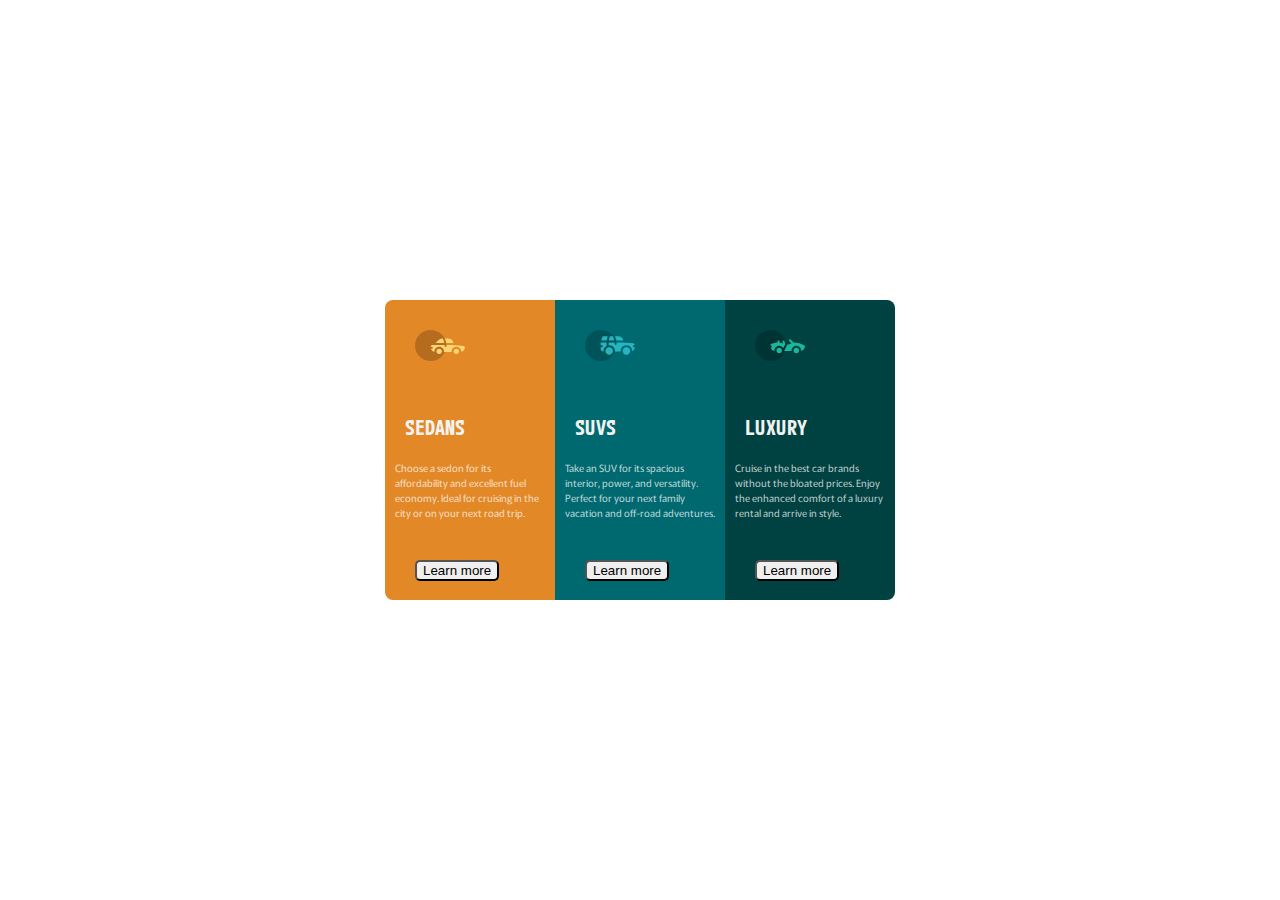
<file: Bonus Challenge/Index.html>
<!DOCTYPE html>
<html lang="en">
<head>
    <link rel="stylesheet" href="style.css">
    <meta charset="UTF-8">
    <meta http-equiv="X-UA-Compatible" content="IE=edge">
    <meta name="viewport" content="width=device-width, initial-scale=1.0">
    <title>Document</title>
</head>
<body>
   <section>
       <div id="first">
        <img src="icon-sedans.svg" alt="sedans icon"/>
        <h2>SEDANS</h2>
        <p>Choose a sedon for its affordability and excellent fuel economy. Ideal for cruising in the city or on your next road trip.</p>
        <button>Learn more</button>
       </div>

       <div id="second">
        <img src="icon-suvs.svg" alt="suvs icon">
        <h2>SUVS</h2>
        <p>Take an SUV for its spacious interior, power, and versatility. Perfect for your next family vacation and off-road adventures.</p>
        <button>Learn more</button>
        </div>
        
       <div id="third">
        <img src="icon-luxury.svg" alt="luxury icon">
        <h2>LUXURY</h2>
        <p>Cruise in the best car brands without the bloated prices. Enjoy the enhanced comfort of a luxury rental and arrive in style.</p>
        <div class="button">
            <button>Learn more</button>
        </div>
        
       </div>
   </section>
</body>
</html>
</file>
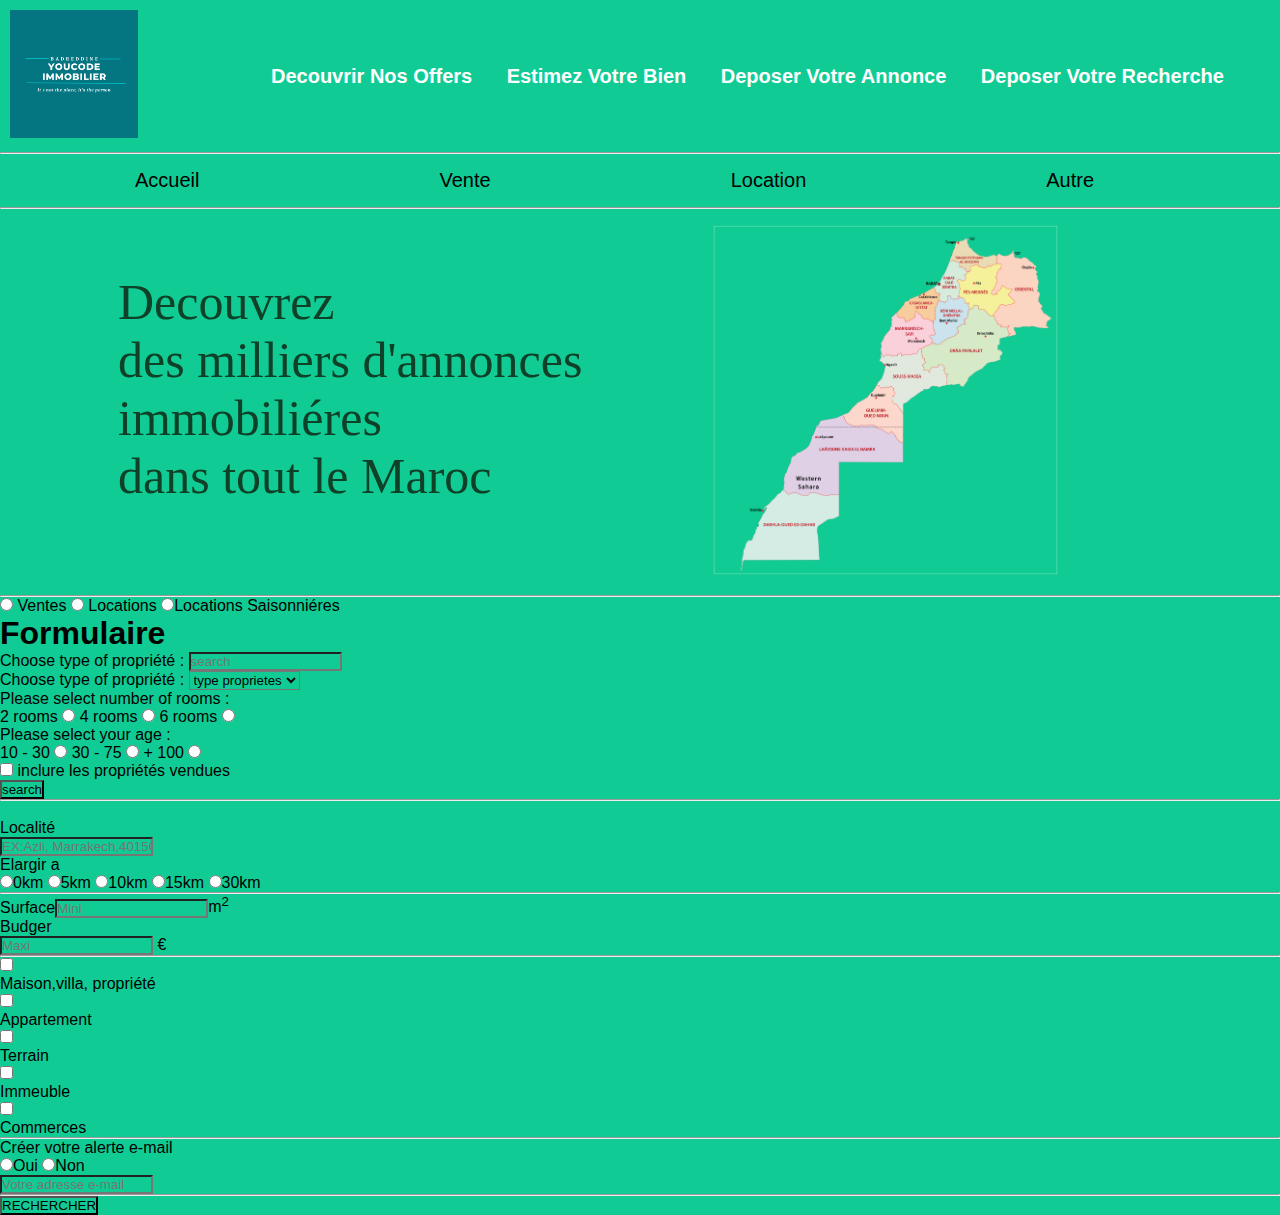
<file: Brief3/INDEX.html>
<!DOCTYPE html>
<html lang="en">
<head>
    <meta charset="UTF-8">
    <meta http-equiv="X-UA-Compatible" content="IE=edge">
    <meta name="viewport" content="width=device-width, initial-scale=1.0">
    <title>Youcode Imobilier</title>
    <link rel="stylesheet" href="style.css">
</head>
<body>
    <header>
        <nav>                                                            <!--Logo-->
          <div class="logo">
            <img class="YC" src="YouCode Immobilier.png" />
          </div>
                                                                  <!--First menu-->
          <div class="menu1">
            <ul>
  
              <li><a href="">Decouvrir Nos Offers</a> </li> 
              <li><a href="">Estimez Votre Bien</a> </li> 
              <li><a href="">Deposer Votre Annonce</a> </li> 
              <li><a href="">Deposer Votre Recherche</a> </li> 
  
            </ul>
          </div>
        </nav>
      </header> 
      <hr> 

      <div >
        <ul class="breadcrumb">

          <li><a href="">Accueil </a> </li> 
          <li><a href="">Vente  </a> </li> 
          <li><a href="">Location </a> </li> 
          <li><a href="">Autre  </a> </li>

        </ul>
      </div>
      <hr>
    <div class="body">
        <div class="text">
            <p class="p1">Decouvrez <br> des milliers d'annonces immobiliéres <br> dans tout le Maroc</p>
          </div>
          <div class="pic">
              <img class="maroc" src="regions-of-morocco.png" alt="">
          </div>
    </div>

    <div id="main">
        <div class="formulaire">
            <hr>
            <form action="INDEX.html">
                <div class="I">
                <input type="radio" value="Ventes"> Ventes
                <input type="radio" value="Locations"> Locations
                <input type="radio" value="Locations Saisonniéres">Locations Saisonniéres
                </div>
                
<!DOCTYPE html>
<html>
<head>
    <meta name="viewport" content="width=device-width, initial-scale=1.0">
    <link rel="stylesheet" href="style.css">
    <title>Document</title>
</head>
<body>
    <section class="body-content">

        <div class="body-content-form">
            <div class="contener">
                <h1>Formulaire</h1>

                <div class="forms">
                    <form>
                        <label for="search" class="searchlabel">Choose type of propriété :</label>
                        <input class="width" type="search" name="search" id="search" placeholder="search">

                        <div class="type-propriete">
                            <label for="type-proprietes">Choose type of propriété :</label>

                            <select name="type-propriete" id="type-proprietes">
                              <option class="disabled-selected-hidden" value="disabled selected hidden" >type proprietes</option>
                              <option class="option" value="souplex">souplex</option>
                              <option class="option" value="duplex">duplex</option>
                              <option class="option" value="triplex">triplex</option>
                              <option class="option" value="studio">studio</option>
                            </select>

                        </div>
                        

                        <div class="chok-chanbres">
                            
                            <p>Please select number of rooms :</p>
                              <label for="chanbre2"> 2 rooms</label>
                              <input type="radio" id="chanbre2" name="fav_language" value="2">
                              <label for="chanbre4"> 4 rooms</label>
                              <input type="radio" id="chanbre4" name="fav_language" value="4">
                              <label for="chanbre6"> 6 rooms</label>
                              <input type="radio" id="chanbre6" name="fav_language" value="6">

                        </div>


                        <div class="chok-prex">
                            
                            <p>Please select your age :</p>
                              <label for="prix2"> 10 - 30</label>
                              <input type="radio" id="prix2" name="fav_prix" value="2">
                              <label for="prix4"> 30 - 75</label>
                              <input type="radio" id="prix4" name="fav_prix" value="4">
                              <label for="prix6">+ 100</label>
                              <input type="radio" id="prix6" name="fav_prix" value="6">

                        </div>

                        <div class="input-cheks">
                            <input type="checkbox" name="checkbox" id="checkbox">
                            <label for="checkbox">inclure les propriétés vendues</label>
                        </div>
                        
                        <button class="search" >search</button>
                    </form>
                </div>
            </div>
        </div>
    </section>
</body>
</html>


                <hr>
                <br>
                <div class="II">
                    <p class="loc"> Localité</p><input class = "inpLoc" type="text" placeholder="EX:Azli, Marrakech,40150...">
                <br>
                <p>Elargir a </p>
                  <div class="radio">
                    <input type="radio" value="0km">0km
                    <input type="radio" value="5km">5km
                    <input type="radio" value="10km">10km
                    <input type="radio" value="50km">15km
                    <input type="radio" value="30km">30km
                   </div>     

                 </div>
                <hr>
                <div class="IV">
                   <label for="">Surface</label><input type="text" placeholder="Mini">m<sup class="loc space">2</sup>
                    <p >Budger</p><input type="text" placeholder="Maxi"> €
                </div>
                

                <hr>
                <div class="Product" >
                    <div>
                        <input type="Checkbox" value="Maison"><p class="log">Maison,villa, propriété</p> 
                        <input class="def" type="Checkbox" value="Appartement"><p class="log">Appartement</p>
                    </div>

                    <div>
                        <input type="Checkbox" value="Terrain"><p class="log">Terrain</p>
                        <input class="def" type="Checkbox" value="Immeuble"><p class="log">Immeuble</p>
                    </div>
                    
                    <div>
                        <input type="Checkbox" value="Commerces"><p class="log">Commerces</p>
                    </div>
                    
                </div>
                
                <hr>
                <div class="V">
                    <p>Créer votre alerte e-mail</p> <input type="radio" value="Oui">Oui <input type="radio" value="non">Non
                    <br>
                    <input class = "inpLoc" type="text" placeholder="Votre adresse e-mail">
                </div>
                <hr>
                <button type="button">RECHERCHER</button>
            </form>

        </div>
        <div id="slideshow">
            <div class="slide-wrapper">
              <div class="slide"></div>
              <div class="slide"></div>
              <div class="slide"></div>
              <div class="slide"></div>
              <div class="slide"></div>
            </div>
        </div>
        
    </div>
      
</body>
</html>
</file>
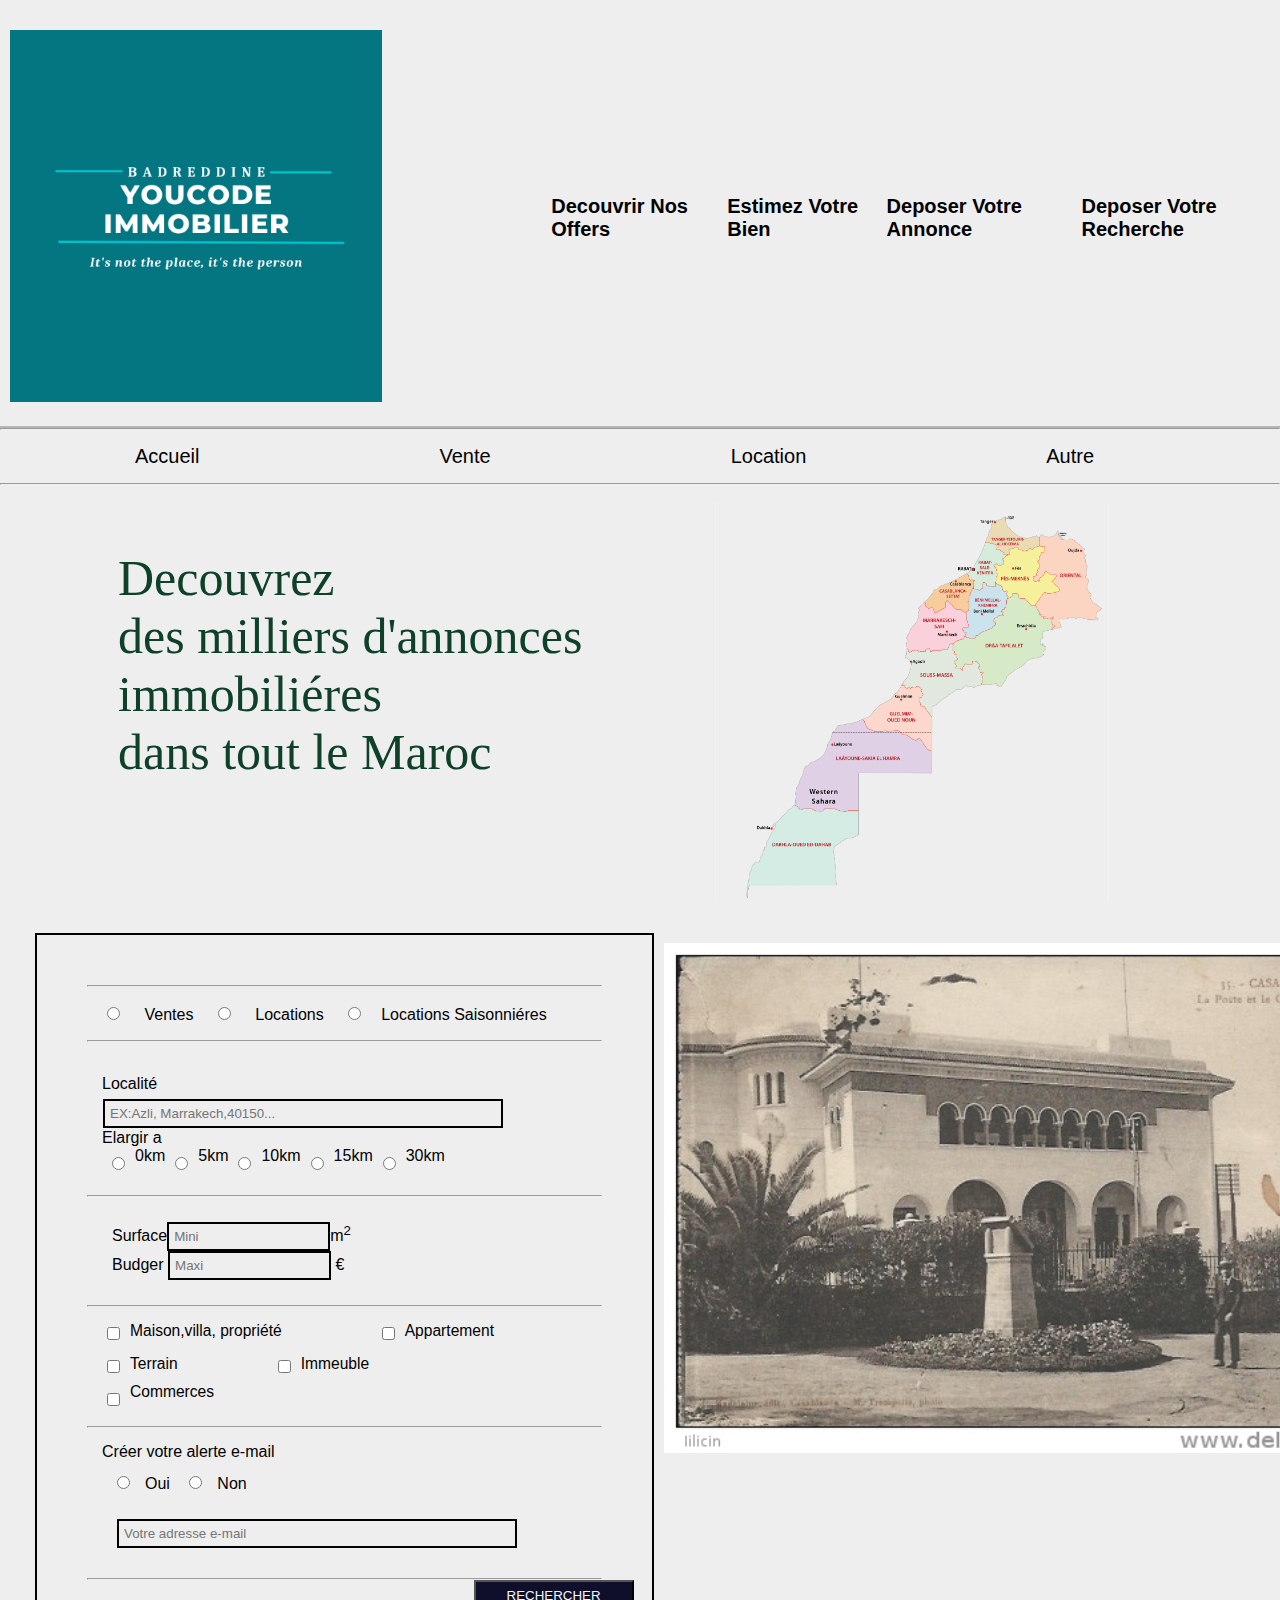
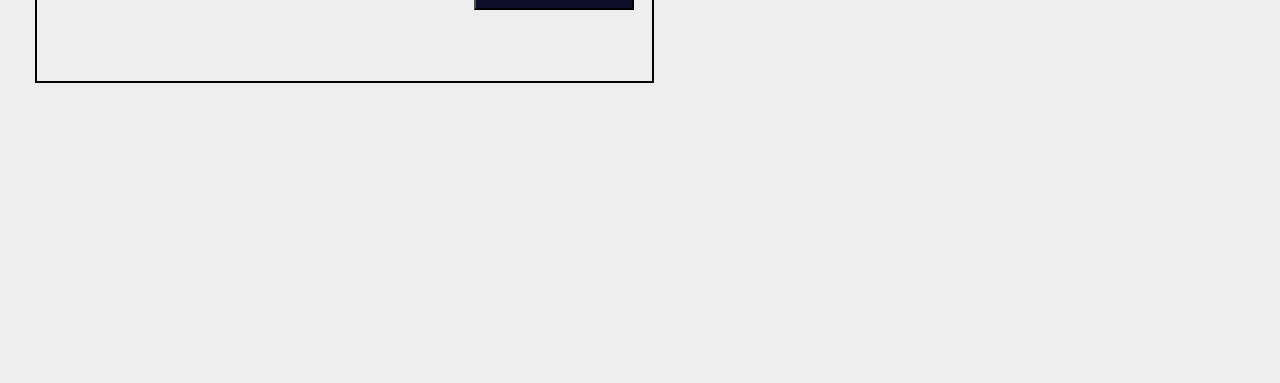
<file: Formulaire respo/INDEX.html>
<!DOCTYPE html>
<html lang="en">
<head>
    <meta charset="UTF-8">
    <meta http-equiv="X-UA-Compatible" content="IE=edge">
    <meta name="viewport" content="width=device-width, initial-scale=1.0">
    <title>Youcode Imobilier</title>
    <link rel="stylesheet" href="style.css">
</head>
<body>
    <header>
        <nav>                                                            <!--Logo-->
          <div class="logo">
            <img class="YC" src="YouCode Immobilier.png" />
          </div>
                                                                  <!--First menu-->
          <div class="menu1">
            <ul>
  
              <li><a href="">Decouvrir Nos Offers</a> </li> 
              <li><a href="">Estimez Votre Bien</a> </li> 
              <li><a href="">Deposer Votre Annonce</a> </li> 
              <li><a href="">Deposer Votre Recherche</a> </li> 
  
            </ul>
          </div>
        </nav>
      </header> 
      <hr> 

      <div >
        <ul class="breadcrumb">

          <li><a href="">Accueil </a> </li> 
          <li><a href="">Vente  </a> </li> 
          <li><a href="">Location </a> </li> 
          <li><a href="">Autre  </a> </li>

        </ul>
      </div>
      <hr>
    <div class="body">
        <div class="text">
            <p class="p1">Decouvrez <br> des milliers d'annonces immobiliéres <br> dans tout le Maroc</p>
          </div>
          <div class="pic">
              <img class="maroc" src="regions-of-morocco.png" alt="">
          </div>
    </div>

    <div id="main">
        <div class="formulaire">
            <hr>
            <form action="INDEX.html">
                <div class="I">
                <input type="radio" value="Ventes"> Ventes
                <input type="radio" value="Locations"> Locations
                <input type="radio" value="Locations Saisonniéres">Locations Saisonniéres
                </div>
                
                <hr>
                <br>
                <div class="II">
                    <p class="loc"> Localité</p><input class = "inpLoc" type="text" placeholder="EX:Azli, Marrakech,40150...">
                <br>
                <p>Elargir a </p>
                  <div class="radio">
                    <input type="radio" value="0km">0km
                    <input type="radio" value="5km">5km
                    <input type="radio" value="10km">10km
                    <input type="radio" value="50km">15km
                    <input type="radio" value="30km">30km
                   </div>     

                 </div>
                <hr>
                <div class="IV">
                   <label for="">Surface</label><input type="text" placeholder="Mini">m<sup class="loc space">2</sup>
                   <br>
                    <label for="">Budger</label> <input type="text" placeholder="Maxi"> €
                </div>
                

                <hr>
                <div class="Product" >
                    <div class="maison">
                        <input type="Checkbox" value="Maison"><label class="log">Maison,villa, propriété</label> 
                        <input class="def" type="Checkbox" value="Appartement"><label class="log">Appartement</label>
                    </div>

                    <div>
                        <input type="Checkbox" value="Terrain"><label class="log">Terrain</label>
                        <input class="def" type="Checkbox" value="Immeuble"><label class="log">Immeuble</label>
                    </div>
                    
                    <div>
                        <input type="Checkbox" value="Commerces"><p class="log">Commerces</p>
                    </div>
                    
                </div>
                
                <hr>
                <div class="V">
                    <p>Créer votre alerte e-mail</p> <input type="radio" value="Oui">Oui <input type="radio" value="non">Non
                    <br>
                    <input class = "inpLoc" type="text" placeholder="Votre adresse e-mail">
                </div>
                <hr>
                <button type="button">RECHERCHER</button>
            </form>

        </div>
        <div id="slideshow">
            <div class="slide-wrapper">
              <div class="slide"></div>
              <div class="slide"></div>
              <div class="slide"></div>
              <div class="slide"></div>
              <div class="slide"></div>
            </div>
        </div>
        
    </div>
      
</body>
</html>
</file>
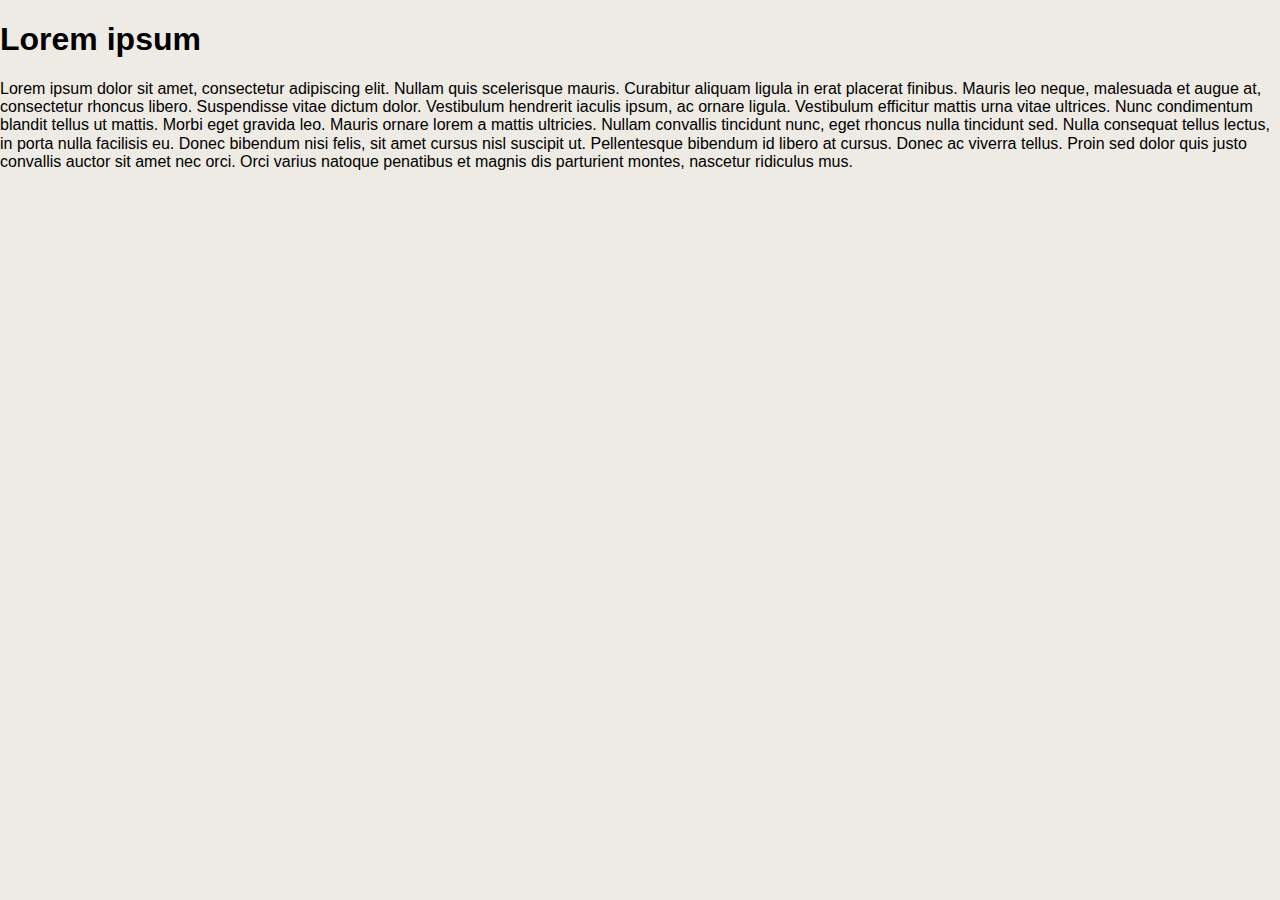
<file: Atelier1.html>
<!DOCTYPE html>
<html >
<head>
    
    <link rel="stylesheet" href="style.css">
    <title>jeux en demande</title>
    <meta name="description" content="Acheter de jeux de notre grande sélection. Jouer à la demande."> 
    <meta charset="UTF-8">
    <meta name="viewport" content="width=device-width, initial-scale=1">
</head>
<body>
    <h1>Lorem ipsum </h1>
    <p >Lorem ipsum dolor sit amet, consectetur adipiscing elit. Nullam quis scelerisque mauris. Curabitur aliquam ligula in erat placerat finibus. Mauris leo neque, malesuada et augue at, consectetur rhoncus libero. Suspendisse vitae dictum dolor. Vestibulum hendrerit iaculis ipsum, ac ornare ligula. Vestibulum efficitur mattis urna vitae ultrices. Nunc condimentum blandit tellus ut mattis. Morbi eget gravida leo. Mauris ornare lorem a mattis ultricies. Nullam convallis tincidunt nunc, eget rhoncus nulla tincidunt sed. Nulla consequat tellus lectus, in porta nulla facilisis eu. Donec bibendum nisi felis, sit amet cursus nisl suscipit ut. Pellentesque bibendum id libero at cursus. Donec ac viverra tellus. Proin sed dolor quis justo convallis auctor sit amet nec orci. Orci varius natoque penatibus et magnis dis parturient montes, nascetur ridiculus mus.</p>
</body>
</html>
</file>
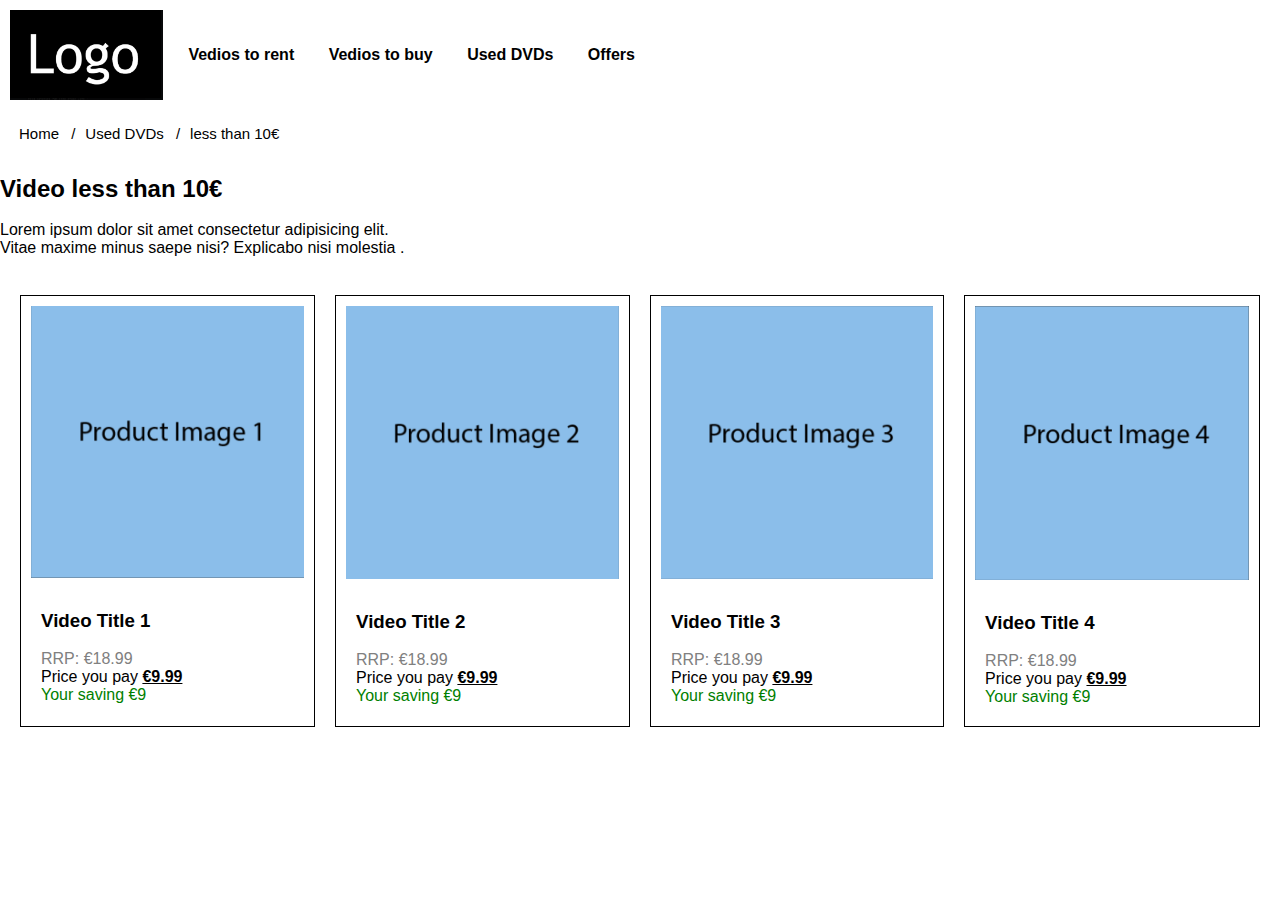
<file: Brief2/Logo.html>
<!DOCTYPE html>
<html lang="fr">
  <head>
    <meta charset="UTF-8" />
    <meta http-equiv="X-UA-Compatible" content="IE=edge" />
    <meta name="viewport" content="width=device-width, initial-scale=1.0" />
    <title>Magasin de Vidéo</title>
    <link rel="stylesheet" href="style.css" />
  </head>
  <body>
    <header>
      <nav>                                                            <!--Logo-->
        <div class="logo">
          <img src="logo.png" />
        </div>
                                                                <!--First menu-->
        <div class="menu1">
          <ul>

            <li><a href="">Vedios to rent</a> </li> 
            <li><a href="">Vedios to buy</a> </li> 
            <li><a href="">Used DVDs</a> </li> 
            <li><a href="">Offers</a> </li> 

          </ul>
        </div>
      </nav>
    </header>    
                                                          <!--Secend Menu-->
    
      <div >
        <ul class="breadcrumb">

          <li><a href="">Home </a> </li> 
          <li><a href="">Used DVDs  </a> </li> 
          <li><a href="">less than 10€ </a> </li> 

        </ul>
      </div>

      <div class="paragraph">
        <br>
        <h2 class="title">Video less than 10€</h2>
        <br>
        <p>
          Lorem ipsum dolor sit amet consectetur adipisicing elit. <br>Vitae maxime minus saepe nisi? Explicabo nisi molestia .
        </p>
        <br>
      </div>

      <section id="A">

        <article class="Figures">

          <div >
            <img class="PI1" src="Capture.PNG" alt="Product image 1">
          </div>
            <br>
          <div class="Details">
            <h3 class="VideoTitle">Video Title 1</h3>
            <br>
            <p class="RRP">RRP: €18.99</p>
            
            <p class="Price">Price you pay <b><u>€9.99</u></b></p>
            
            <p class="Saving">Your saving €9</p>
          </div>
            

        </article>

        <article class="Figures">
          <div >
            <img class="PI1" src="Capture2.PNG" alt="Product image 1">
          </div>
          <br>
          <div class="Details">
          <h3 class="VideoTitle">Video Title 2</h3>
          <br>
          <p class="RRP">RRP: €18.99</p>
         
          <p class="Price">Price you pay <b><u>€9.99</u></b></p>
          
          <p class="Saving">Your saving €9</p>
          
          </div>
          
        </article>

        <article class="Figures">
          <div >
            <img class="PI1" src="Capture3.PNG" alt="Product image 1">
          </div>
          <br>
          <div class="Details">
            <h3 class="VideoTitle">Video Title 3</h3>
          <br>
            <p class="RRP">RRP: €18.99</p>
          
            <p class="Price">Price you pay <b><u>€9.99</u></b></p>
          
            <p class="Saving">Your saving €9</p>
          
          </div>
            
        
        </article>
          
        <article class="Figures">
          <div >
            <img class="PI1" src="Capture4.PNG" alt="Product image 1">
          </div>
          <br>
          <div class="Details">
            <h3 class="VideoTitle">Video Title 4</h3>
          <br>
            <p class="RRP">RRP: €18.99</p>
          
            <p class="Price">Price you pay <b><u>€9.99</u></b></p>
          
            <p class="Saving">Your saving €9</p>
          
          </div>
          

        </article>
      </section>
      
  </body>
</html>
</file>
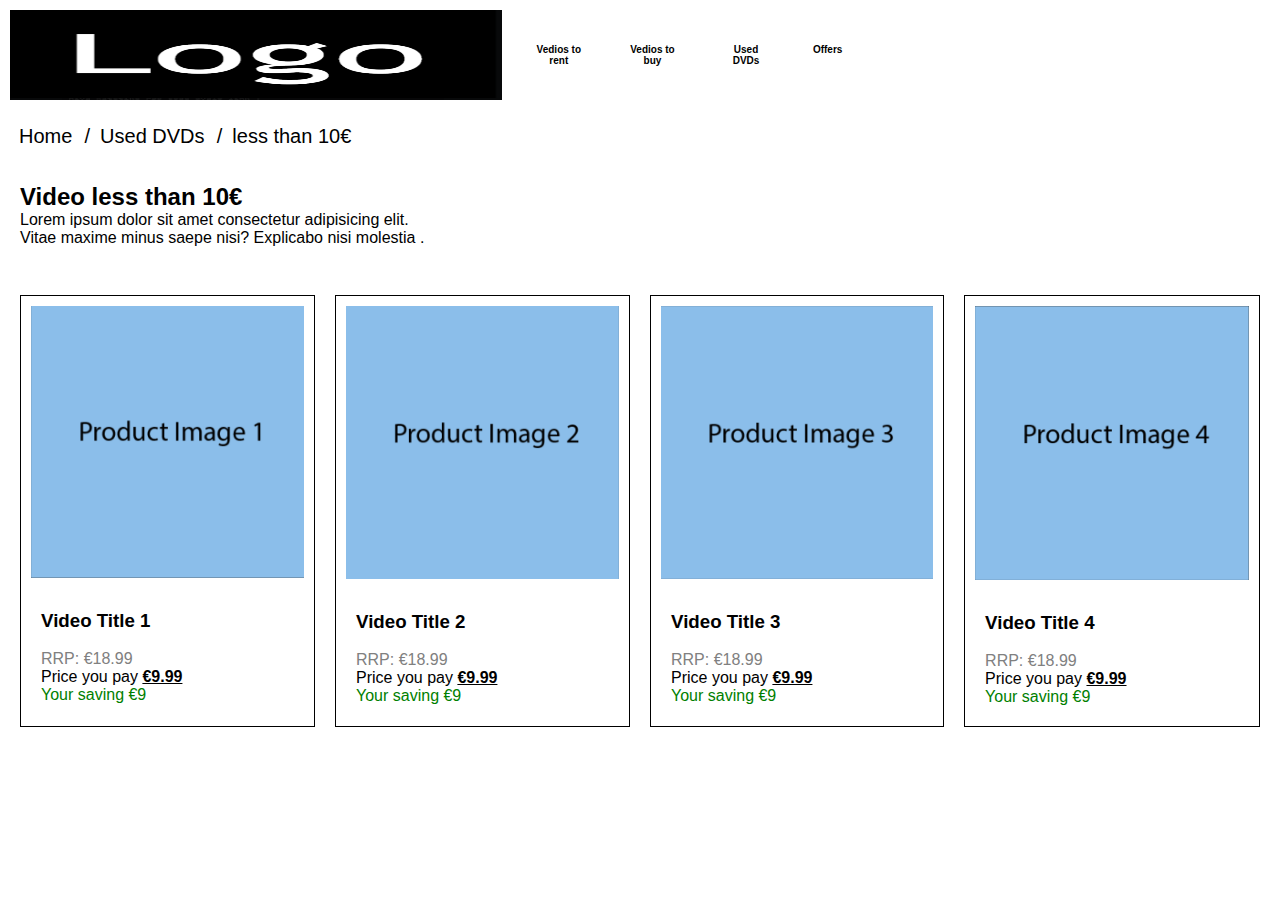
<file: responsive/Logo.html>
<!DOCTYPE html>
<html lang="fr">
  <head>
    <meta charset="UTF-8" />
    <meta http-equiv="X-UA-Compatible" content="IE=edge" />
    <meta name="viewport" content="width=device-width, initial-scale=1.0" />
    <title>Magasin de Vidéo</title>
    <link rel="stylesheet" href="stylee.css">
    
  </head>
  <body>
    <header>
      <nav>                                                            <!--Logo-->
          <img class="logo" src="logo.png" />

                                                                <!--First menu-->
          <ul class="menu1">

            <li><a href="">Vedios to rent</a> </li> 
            <li><a href="">Vedios to buy</a> </li> 
            <li><a href="">Used DVDs</a> </li> 
            <li><a href="">Offers</a> </li> 

          </ul>
        
      </nav>
    </header>    
                                                          <!--Secend Menu-->
    
      <div >
        <ul class="breadcrumb">

          <li><a href="#">Home </a> </li> 
          <li><a href="#">Used DVDs  </a> </li> 
          <li><a href="http://127.0.0.1:5500/Logo.html">less than 10€ </a> </li> 

        </ul>
      </div>

      <div class="paragraph">
        
        <h2 class="title">Video less than 10€</h2>
        
        <p>
          Lorem ipsum dolor sit amet consectetur adipisicing elit. <br>Vitae maxime minus saepe nisi? Explicabo nisi molestia .
        </p>
        <br>
      </div>

      <section id="A">

        <article class="Figures">

          <div >
            <img class="PI1" src="Capture.PNG" alt="Product image 1">
          </div>
            <br>
          <div class="Details">
            <h3 class="VideoTitle">Video Title 1</h3>
            <br>
            <p class="RRP">RRP: €18.99</p>
            
            <p class="Price">Price you pay <b><u>€9.99</u></b></p>
            
            <p class="Saving">Your saving €9</p>
          </div>
            

        </article>

        <article class="Figures">
          <div >
            <img class="PI1" src="Capture2.PNG" alt="Product image 1">
          </div>
          <br>
          <div class="Details">
          <h3 class="VideoTitle">Video Title 2</h3>
          <br>
          <p class="RRP">RRP: €18.99</p>
         
          <p class="Price">Price you pay <b><u>€9.99</u></b></p>
          
          <p class="Saving">Your saving €9</p>
          
          </div>
          
        </article>

        <article class="Figures">
          <div >
            <img class="PI1" src="Capture3.PNG" alt="Product image 1">
          </div>
          <br>
          <div class="Details">
            <h3 class="VideoTitle">Video Title 3</h3>
          <br>
            <p class="RRP">RRP: €18.99</p>
          
            <p class="Price">Price you pay <b><u>€9.99</u></b></p>
          
            <p class="Saving">Your saving €9</p>
          
          </div>
            
        
        </article>
          
        <article class="Figures">
          <div >
            <img class="PI1" src="Capture4.PNG" alt="Product image 1">
          </div>
          <br>
          <div class="Details">
            <h3 class="VideoTitle">Video Title 4</h3>
          <br>
            <p class="RRP">RRP: €18.99</p>
          
            <p class="Price">Price you pay <b><u>€9.99</u></b></p>
          
            <p class="Saving">Your saving €9</p>
          
          </div>
          

        </article>
      </section>
      
  </body>
</html>
</file>
<file: Bonus Challenge/style.css>
@import url('https://fonts.googleapis.com/css2?family=Fira+Sans:wght@100;300&family=M+PLUS+1+Code:wght@300;400&family=Murecho:wght@300&display=swap');

.sedans{
    background-color: orange;
    width: 50%;
}

section{
    display: flex;
    position: absolute;
    top: 50%;
    left: 50%;
    transform: translate(-50%,-50%);
}

#first{
    border-top-left-radius:8px;
    border-bottom-left-radius: 8px;
    width: 170px;
    height: 300px;
    background-color: hsl(31, 77%, 52%);
}
#second{
    width: 170px;
    height: 300px;
    background-color:hsl(184, 100%, 22%) ;
}

#third{
    border-top-right-radius:8px;
    border-bottom-right-radius: 8px;
    width: 170px;
    height: 300px;
    background-color: hsl(179, 100%, 13%);
}

img{
    margin:30px;
    width: 50px;
}
h2{
    color: hsl(0, 0%, 95%);
    margin: 20px;
    font-size: 20px;
    font-family: 'M PLUS 1 Code', sans-serif; ;
}

p{
    margin: 10px;
    color: hsla(0, 0%, 100%, 0.75);
    font-family: 'Murecho', sans-serif;;
    font-size: 10px;
}
button{
    margin-bottom: 10px;
    margin: 30px;
    border-radius: 5px;
    
}
</file>
<file: Brief3/style.css>
@import url('https://fonts.googleapis.com/css2?family=Fira+Sans:wght@100;300&family=M+PLUS+1+Code:wght@300;400&family=Murecho:wght@300&display=swap');

* {
    margin: 0;
    padding: 0;
    box-sizing: border-box;
    font-family:  Helvetica;
    background-color: rgb(16, 204, 148);
}


nav {
    display: flex;
    align-items: center;
}
.YC{
    margin: 10px;
    width: 100%;
}

.menu1 ul li a{
    text-decoration: none;
    color:white;
    
}

.menu1 {
    display: inline-flex;
    margin-left: 10%;
}

.menu1 ul li{
    display: inline-flex;
    margin: 15px;
    font-weight: bolder;
    font-size: 20px;
    
}

.logo{
    width: 10%;
}
.menu1 ul li a:hover{
    text-decoration: underline;
    color :black;
}

ul.breadcrumb {
    list-style: none;
    font-size: 15px;
    padding: 15px;
}

ul.breadcrumb li {
    display: inline-block;
}



ul.breadcrumb li a {
    text-decoration: none;
    color: black;
    margin:120px;
    font-size: 20px;
    
}

ul.breadcrumb li a:hover { 
    text-decoration: underline;
}

.breadcrumb{
    display: flex;
    
}

.text{
    margin:5%;
    width: 40%;
    
}
.p1{
    font-family: 'Corinthia', cursive;
    font-size: 50px;
    color: rgb(15, 65, 41);
}

.pic{
    width: 40%;
    float: right;
    margin: 10px;
}

.maroc{
    width: 70%;
}

.body{
    display: flex;
    justify-content: center;
}
</file>
<file: Formulaire respo/style.css>
@import url('https://fonts.googleapis.com/css2?family=Fira+Sans:wght@100;300&family=M+PLUS+1+Code:wght@300;400&family=Murecho:wght@300&display=swap');

* {
    margin: 0;
    padding: 0;
    box-sizing: border-box;
    font-family:  Helvetica;
    background-color: #eee;
}


nav {
    
    margin-top: 20px;
    padding-bottom: 10px;
    border-bottom: 2px solid #b5b5b5;
}
.YC{
    margin: 10px;
    width:  90%;
}

.menu1 ul li a{
    text-decoration: none;
    color:black;
    
}

.menu1 {
    display: inline-flex;
    
}

.menu1 ul li{
    display: inline-flex;
    margin: 5px;
    font-weight: bolder;
    font-size: 10px;
    
}


.menu1 ul li a:hover{
    text-decoration: underline;
    color :black;
}

ul.breadcrumb {
    list-style: none;
    font-size: 15px;
    padding: 15px;
}

ul.breadcrumb li {
    display: inline-block;
}



ul.breadcrumb li a {
    text-decoration: none;
    color: black;
    margin: 17px;
    font-size: 15;
    
}

ul.breadcrumb li a:hover { 
    text-decoration: underline;
}

.breadcrumb{
    display: flex;
    
}

.pic{
    width: 40%;
    float: right;
    margin: 10px;
}

.maroc{
    width: 100%;
}

.body{
    display: flex;
    justify-content: center;
}

.text{
    margin:5%;
    width: 40%;
    
}
.p1{
    font-family: 'Corinthia', cursive;
    font-size: 20px;
    color: rgb(15, 65, 41);
}

.formulaire{
    margin-left:25px;
    border: solid 2px black;
    height: 500px;
    width: 320px;
    padding: 10px;
}


.I input{
    margin: 8px;
  }

  .II{
    padding: 5px;
}

.radio input{
    margin: 1px;

}

.radio{
    display: flex;
    
}



.space{
    margin-right: 5px;
}
.inpLoc{
    width: 250px;
}

.Product{
    
    font-size: 13px;
    
}

.Product input{
    margin : 5px;
    
}

.Product div  {
  display: inline-flex;
  
}

.Product div input.def {
  margin-left: 100px;
}



.V{
  padding: 15px;
}
.V input{
  margin: 15px;
}

button{
  margin-left: 50%;
  height: 30px;
  width: 160px;
  background-color:rgb(15, 15, 43);
  color: whitesmoke;
}

.email{
  width: 100px;
}

@media only screen and (min-width: 768px){

    @import url('https://fonts.googleapis.com/css2?family=Fira+Sans:wght@100;300&family=M+PLUS+1+Code:wght@300;400&family=Murecho:wght@300&display=swap');

* {
    margin: 0;
    padding: 0;
    box-sizing: border-box;
    font-family:  Helvetica;
    background-color: #eee;
}


nav {
    display: flex;
    align-items: center;
}
.YC{
    margin: 10px;
    width:  90%;
}

.menu1 ul li a{
    text-decoration: none;
    color:black;
    
}

.menu1 {
    display: inline-flex;
    margin-left: 10%;
}

.menu1 ul {
display: flex;
font-size: x-large;


}

.menu1 ul li{
    display: inline-flex;
    margin: 10px;
    font-weight: bolder;
    font-size: 20px;
    
}


.menu1 ul li a:hover{
    text-decoration: underline;
    color :black;
}

ul.breadcrumb {
    list-style: none;
    font-size: 15px;
    padding: 15px;
}

ul.breadcrumb li {
    display: inline-block;
}



ul.breadcrumb li a {
    text-decoration: none;
    color: black;
    margin:120px;
    font-size: 20px;
    
}

ul.breadcrumb li a:hover { 
    text-decoration: underline;
}

.breadcrumb{
    display: flex;
    
}

.text{
    margin:5%;
    width: 40%;
    
}
.p1{
    font-family: 'Corinthia', cursive;
    font-size: 50px;
    color: rgb(15, 65, 41);
}

.pic{
    width: 40%;
    float: right;
    margin: 10px;
}

.maroc{
    width: 80%;
}

.body{
    display: flex;
    justify-content: center;
}

#slideshow {
    text-align:left ;
    overflow: hidden; 
    width: 75%;
    margin: 10px;
    
  }
  
  .slide-wrapper {
    width: 2912px;
    -webkit-animation: slide 18s ease infinite;
  }
  
  .slide {
    float: left;
    height: 510px;
    width: 728px;
    
  }
  
  .slide:nth-child(1) {
    background-image: url(323_001.jpg);
    background-repeat: no-repeat;
    background-size: cover;
  }
  
  .slide:nth-child(2) {
    background-image: url(11-scaled-e1620654788859.jpg);
    background-repeat: no-repeat;
    background-size: cover;
  }

  
  .slide:nth-child(3) {
    background-image: url(casa.png);
    background-repeat: no-repeat;
    background-size: cover;
  }
  
  .slide:nth-child(4) {
    background-image: url(9-scaled-e1620654586162-1080x605.jpg);
  }
  
  .slide-number {
    color: #000;
    text-align: center;
    font-size: 10em;
  }
  
  @-webkit-keyframes slide {
    20% {margin-left: 0px;}
    30% {margin-left: -728px;}
    50% {margin-left: -728px;}
    60% {margin-left: -1456px;}
    70% {margin-left: -1456px;}
    80% {margin-left: -2184px;}
    90% {margin-left: -2184px;}
  }
  #main
  {
      width: 100%;
      display: flex;
      margin: 10px;
  }
  #main > div
  {
      width: 50%;
  }

  .log{
      color: black;
      font-size: larger;
  }

  
  
  .I input{
    margin: 20px;
  }

  .II{
      padding: 15px;
  }

  .loc{
      margin-bottom: 5px;
  }
  input{
      padding: 5px;
      border: 2px solid black;
  }

  
  .formulaire{
      border: solid 2px black;
      height: 750px;
      width: 200px;
      padding: 50px;

  }

  .IV{
     
      padding: 25px;
    
      
  }
  label{
      margin-top: 5px;
  }
  .space{
      margin-right: 20px;
  }
  .inpLoc{
      width: 400px;
      margin: 1px;
  }

  .Product{
      margin: 10px;
  }

  .Product input{
      margin : 10px
  }
  
.Product div  {
    display: flex;
    
}

.Product div input.def {
    margin-left: 100px;
}

.radio input{
    margin: 10px;
}

.V{
    padding: 15px;
}
.V input{
    margin: 15px;
}

button{
    margin-left: 75%;
    height: 30px;
    width: 160px;
    background-color:rgb(15, 15, 43);
    color: whitesmoke;
}

.email{
    width: 100px;
}

@media screen and (max-width:400px) {

    nav {
        display: flex;
        align-items: center;
    }
    .YC{
        margin: 10px;
        width: 100%;
    }
    
    .menu1 ul li a{
        text-decoration: none;
        color:black;
        
    }
    
    .menu1 {
        display: inline-flex;
        margin-left: 10%;
    }
    
    .menu1 ul li{
        display: inline-flex;
        margin: 10px;
        font-weight: bolder;
        font-size: 20px;
        
    }
    
    .logo{
        width: 10%;
    }
    .menu1 ul li a:hover{
        text-decoration: underline;
        color :black;
    }

}
}
</file>
<file: Brief2/style.css>
* {
    margin: 0;
    padding: 0;
    box-sizing: border-box;
    font-family:  Helvetica;
}



nav {
    display: flex;
    align-items: center;
}

.logo {
    display:  inline-flex;
    padding: 10px;
    height: 110px;
}

.menu1 ul li a{
    text-decoration: none;
    color: black;
    
}
.menu1 {
    display: inline-flex;
   

}
.menu1 ul li{
    display: inline-flex;
    margin: 15px;
    font-weight: bold;

}
.menu1 ul li a:hover{
    text-decoration: underline;
    color :black;
}

ul.breadcrumb {
    list-style: none;
    font-size: 15px;
    padding: 15px;
}

ul.breadcrumb li {
    display: inline-block;
}

ul.breadcrumb li + li  :before {
    content: "/";
    padding-right : 10px
}

ul.breadcrumb li a {
    text-decoration: none;
    color: black;
    padding: 4px;
}

ul.breadcrumb li a:hover { 
    text-decoration: underline;
}

.PI1{
    width: 100%;
}

#A{
    display: flex;
    margin: 10px;
}
.Figures{
    border: 1px solid black;
    margin: 10px;
    padding: 10px;
    
}



.VideoTitle{
    font: x-large;
}

.Details{
    margin: 10px;
}

.RRP{
    color: grey;
}

.Saving{
    color: green;
}
</file>
<file: responsive/stylee.css>
.imgLog{
    display: block;
  margin-left: auto;
  margin-right: auto;
  width: 20%;
   }

   .menu1 li a{
    text-decoration: none;
    color: black;
    
}
.menu1 {
    text-align: center;
    
}

.menu1 li{
    display: inline-block;
    border: 1px solid black;
    border-bottom: 4px solid black;
    font-weight: bold;
    padding: 0 5px;
    font-size: 10px;
    width: 20%;
   

}
.menu1 li a:hover{
    color :black;
}

ul.breadcrumb {
    list-style: none;
    font-size: 15px;
    padding: 15px;
}

ul.breadcrumb li {
    display: inline-block;
    font-size: 20px;
}

ul.breadcrumb li + li  :before {
    content: ">";
    padding-right : 10px
}

ul.breadcrumb li a {
    text-decoration: none;
    color: cornflowerblue;
    padding: 4px;
}

ul.breadcrumb li a:visited {
    color:black;
}

.PI1{
    width: 100%;
}

.paragraph{
    margin: 20px;
}

#A{
    
    margin: 10px;
}
.Figures{
    border: 1px solid black;
    margin: 10px;
    padding: 10px;
    
}

.VideoTitle{
    font: x-large;
}

.Details{
    margin: 10px;
}

.RRP{
    color: grey;
}

.Saving{
    color: red;
}

@media screen and (min-width:768px) {

    * {
    margin: 0;
    padding: 0;
    box-sizing: border-box;
    font-family:  Helvetica;
}



nav {
    display: flex;
    align-items: center;
}

.logo {
    display:  inline-flex;
    padding: 10px;
    height: 110px;
    width: 40%;
    margin: 0 0px;
    
}
.menu1 li a{
    text-decoration: none;
    color: black;
    
}
.menu1 {
    display: inline-flex;
   

}
.menu1 li{
    display: inline-flex;
    margin: 15px;
    font-weight: bold;
    border: none;

}
.menu1 li a:hover{
    text-decoration: underline;
    color :black;
}

ul.breadcrumb {
    list-style: none;
    font-size: 15px;
    padding: 15px;
}

ul.breadcrumb li {
    display: inline-block;
}

ul.breadcrumb li + li  :before {
    content: "/";
    padding-right : 10px
}

ul.breadcrumb li a {
    text-decoration: none;
    color: black;
    padding: 4px;
}

ul.breadcrumb li a:hover { 
    text-decoration: underline;
}

.PI1{
    width: 100%;
}

#A{
    display: flex;
    margin: 10px;
}
.Figures{
    border: 1px solid black;
    margin: 10px;
    padding: 10px;
    
}



.VideoTitle{
    font: x-large;
}

.Details{
    margin: 10px;
}

.RRP{
    color: grey;
}

.Saving{
    color: green;
}


}
</file>
<file: style.css>
*{
  box-sizing: border-box;
  font-family: Arial, Helvetica, sans-serif;
  background-color: #eeeae4 ;
}

/*! normalize.css v8.0.1 | MIT License | github.com/necolas/normalize.css */

/* Document
   ========================================================================== */

/**
 * 1. Correct the line height in all browsers.
 * 2. Prevent adjustments of font size after orientation changes in iOS.
 */

 html {
  line-height: 1.15; /* 1 */
  -webkit-text-size-adjust: 100%; /* 2 */
}

/* Sections
   ========================================================================== */

/**
 * Remove the margin in all browsers.
 */

body {
  margin: 0;
}

/**
 * Render the `main` element consistently in IE.
 */

main {
  display: block;
}

/**
 * Correct the font size and margin on `h1` elements within `section` and
 * `article` contexts in Chrome, Firefox, and Safari.
 */

h1 {
  font-size: 2em;
  margin: 0.67em 0;
}

/* Grouping content
   ========================================================================== */

/**
 * 1. Add the correct box sizing in Firefox.
 * 2. Show the overflow in Edge and IE.
 */

hr {
  box-sizing: content-box; /* 1 */
  height: 0; /* 1 */
  overflow: visible; /* 2 */
}

/**
 * 1. Correct the inheritance and scaling of font size in all browsers.
 * 2. Correct the odd `em` font sizing in all browsers.
 */

pre {
  font-family: monospace, monospace; /* 1 */
  font-size: 1em; /* 2 */
}

/* Text-level semantics
   ========================================================================== */

/**
 * Remove the gray background on active links in IE 10.
 */

a {
  background-color: transparent;
}

/**
 * 1. Remove the bottom border in Chrome 57-
 * 2. Add the correct text decoration in Chrome, Edge, IE, Opera, and Safari.
 */

abbr[title] {
  border-bottom: none; /* 1 */
  text-decoration: underline; /* 2 */
  text-decoration: underline dotted; /* 2 */
}

/**
 * Add the correct font weight in Chrome, Edge, and Safari.
 */

b,
strong {
  font-weight: bolder;
}

/**
 * 1. Correct the inheritance and scaling of font size in all browsers.
 * 2. Correct the odd `em` font sizing in all browsers.
 */

code,
kbd,
samp {
  font-family: monospace, monospace; /* 1 */
  font-size: 1em; /* 2 */
}

/**
 * Add the correct font size in all browsers.
 */

small {
  font-size: 80%;
}

/**
 * Prevent `sub` and `sup` elements from affecting the line height in
 * all browsers.
 */

sub,
sup {
  font-size: 75%;
  line-height: 0;
  position: relative;
  vertical-align: baseline;
}

sub {
  bottom: -0.25em;
}

sup {
  top: -0.5em;
}

/* Embedded content
   ========================================================================== */

/**
 * Remove the border on images inside links in IE 10.
 */

img {
  border-style: none;
}

/* Forms
   ========================================================================== */

/**
 * 1. Change the font styles in all browsers.
 * 2. Remove the margin in Firefox and Safari.
 */

button,
input,
optgroup,
select,
textarea {
  font-family: inherit; /* 1 */
  font-size: 100%; /* 1 */
  line-height: 1.15; /* 1 */
  margin: 0; /* 2 */
}

/**
 * Show the overflow in IE.
 * 1. Show the overflow in Edge.
 */

button,
input { /* 1 */
  overflow: visible;
}

/**
 * Remove the inheritance of text transform in Edge, Firefox, and IE.
 * 1. Remove the inheritance of text transform in Firefox.
 */

button,
select { /* 1 */
  text-transform: none;
}

/**
 * Correct the inability to style clickable types in iOS and Safari.
 */

button,
[type="button"],
[type="reset"],
[type="submit"] {
  -webkit-appearance: button;
}

/**
 * Remove the inner border and padding in Firefox.
 */

button::-moz-focus-inner,
[type="button"]::-moz-focus-inner,
[type="reset"]::-moz-focus-inner,
[type="submit"]::-moz-focus-inner {
  border-style: none;
  padding: 0;
}

/**
 * Restore the focus styles unset by the previous rule.
 */

button:-moz-focusring,
[type="button"]:-moz-focusring,
[type="reset"]:-moz-focusring,
[type="submit"]:-moz-focusring {
  outline: 1px dotted ButtonText;
}

/**
 * Correct the padding in Firefox.
 */

fieldset {
  padding: 0.35em 0.75em 0.625em;
}

/**
 * 1. Correct the text wrapping in Edge and IE.
 * 2. Correct the color inheritance from `fieldset` elements in IE.
 * 3. Remove the padding so developers are not caught out when they zero out
 *    `fieldset` elements in all browsers.
 */

legend {
  box-sizing: border-box; /* 1 */
  color: inherit; /* 2 */
  display: table; /* 1 */
  max-width: 100%; /* 1 */
  padding: 0; /* 3 */
  white-space: normal; /* 1 */
}

/**
 * Add the correct vertical alignment in Chrome, Firefox, and Opera.
 */

progress {
  vertical-align: baseline;
}

/**
 * Remove the default vertical scrollbar in IE 10+.
 */

textarea {
  overflow: auto;
}

/**
 * 1. Add the correct box sizing in IE 10.
 * 2. Remove the padding in IE 10.
 */

[type="checkbox"],
[type="radio"] {
  box-sizing: border-box; /* 1 */
  padding: 0; /* 2 */
}

/**
 * Correct the cursor style of increment and decrement buttons in Chrome.
 */

[type="number"]::-webkit-inner-spin-button,
[type="number"]::-webkit-outer-spin-button {
  height: auto;
}

/**
 * 1. Correct the odd appearance in Chrome and Safari.
 * 2. Correct the outline style in Safari.
 */

[type="search"] {
  -webkit-appearance: textfield; /* 1 */
  outline-offset: -2px; /* 2 */
}

/**
 * Remove the inner padding in Chrome and Safari on macOS.
 */

[type="search"]::-webkit-search-decoration {
  -webkit-appearance: none;
}

/**
 * 1. Correct the inability to style clickable types in iOS and Safari.
 * 2. Change font properties to `inherit` in Safari.
 */

::-webkit-file-upload-button {
  -webkit-appearance: button; /* 1 */
  font: inherit; /* 2 */
}

/* Interactive
   ========================================================================== */

/*
 * Add the correct display in Edge, IE 10+, and Firefox.
 */

details {
  display: block;
}

/*
 * Add the correct display in all browsers.
 */

summary {
  display: list-item;
}

/* Misc
   ========================================================================== */

/**
 * Add the correct display in IE 10+.
 */

template {
  display: none;
}

/**
 * Add the correct display in IE 10.
 */

[hidden] {
  display: none;
}
</file>
